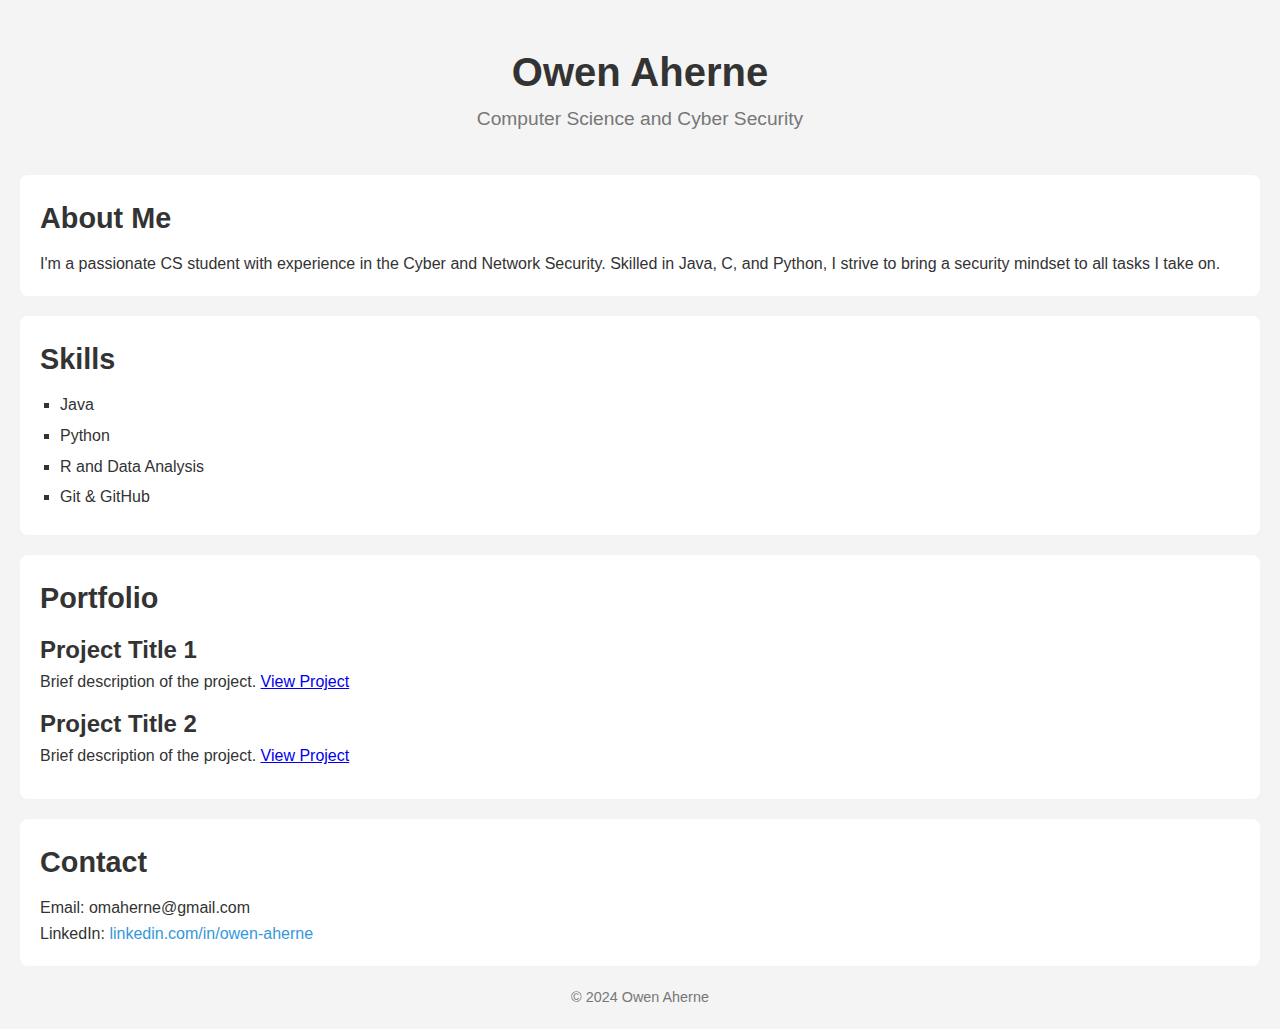
<file: Portfolio Website/index.html>
<!DOCTYPE html>
<html lang="en">
<head>
    <meta charset="UTF-8">
    <meta name="viewport" content="width=device-width, initial-scale=1.0">
    <title>My Portfolio</title>
    <link rel="stylesheet" href="styles.css">
</head>
<body>

    <!-- Header Section -->
    <header>
        <h1>Owen Aherne</h1>
        <p>Computer Science and Cyber Security</p>
    </header>

    <!-- About Section -->
    <section id="about">
        <h2>About Me</h2>
        <p>I'm a passionate CS student with experience in the Cyber and Network Security. Skilled in Java, C, and Python, I strive to bring a security mindset to all tasks I take on.</p>
    </section>

    <!-- Skills Section -->
    <section id="skills">
        <h2>Skills</h2>
        <ul>
            <li>Java</li>
            <li>Python</li>
            <li>R and Data Analysis</li>
            <li>Git & GitHub</li>
        </ul>
    </section>

    <!-- Portfolio Section -->
    <section id="portfolio">
        <h2>Portfolio</h2>
        <div class="portfolio-item">
            <h3>Project Title 1</h3>
            <p>Brief description of the project. <a href="#">View Project</a></p>
        </div>
        <div class="portfolio-item">
            <h3>Project Title 2</h3>
            <p>Brief description of the project. <a href="#">View Project</a></p>
        </div>
    </section>

    <!-- Contact Section -->
    <section id="contact">
        <h2>Contact</h2>
        <p>Email: omaherne@gmail.com</p>
        <p>LinkedIn: <a href="https://www.linkedin.com/in/owen-aherne" target="_blank">linkedin.com/in/owen-aherne</a></p>
    </section>

    <!-- Footer -->
    <footer>
        <p>&copy; 2024 Owen Aherne</p>
    </footer>

</body>
</html>
</file>
<file: Portfolio Website/styles.css>
/* Basic Reset */
* {
    margin: 0;
    padding: 0;
    box-sizing: border-box;
}

/* Body Styling */
body {
    font-family: Arial, sans-serif;
    line-height: 1.6;
    color: #333;
    background-color: #f4f4f4;
    padding: 20px;
}

/* Header Styling */
header {
    text-align: center;
    padding: 20px;
}

header h1 {
    font-size: 2.5em;
    color: #333;
}

header p {
    font-size: 1.2em;
    color: #777;
}

/* Section Styling */
section {
    margin: 20px 0;
    padding: 20px;
    background-color: #fff;
    border-radius: 8px;
}

section h2 {
    font-size: 1.8em;
    color: #333;
    margin-bottom: 10px;
}

/* Skills List Styling */
#skills ul {
    list-style-type: square;
    margin-left: 20px;
}

#skills li {
    margin: 5px 0;
}

/* Portfolio Item Styling */
.portfolio-item {
    margin: 10px 0;
}

.portfolio-item h3 {
    font-size: 1.5em;
    color: #333;
}

/* Contact Styling */
#contact a {
    color: #3498db;
    text-decoration: none;
}

#contact a:hover {
    text-decoration: underline;
}

/* Footer Styling */
footer {
    text-align: center;
    margin-top: 20px;
    font-size: 0.9em;
    color: #777;
}
</file>
